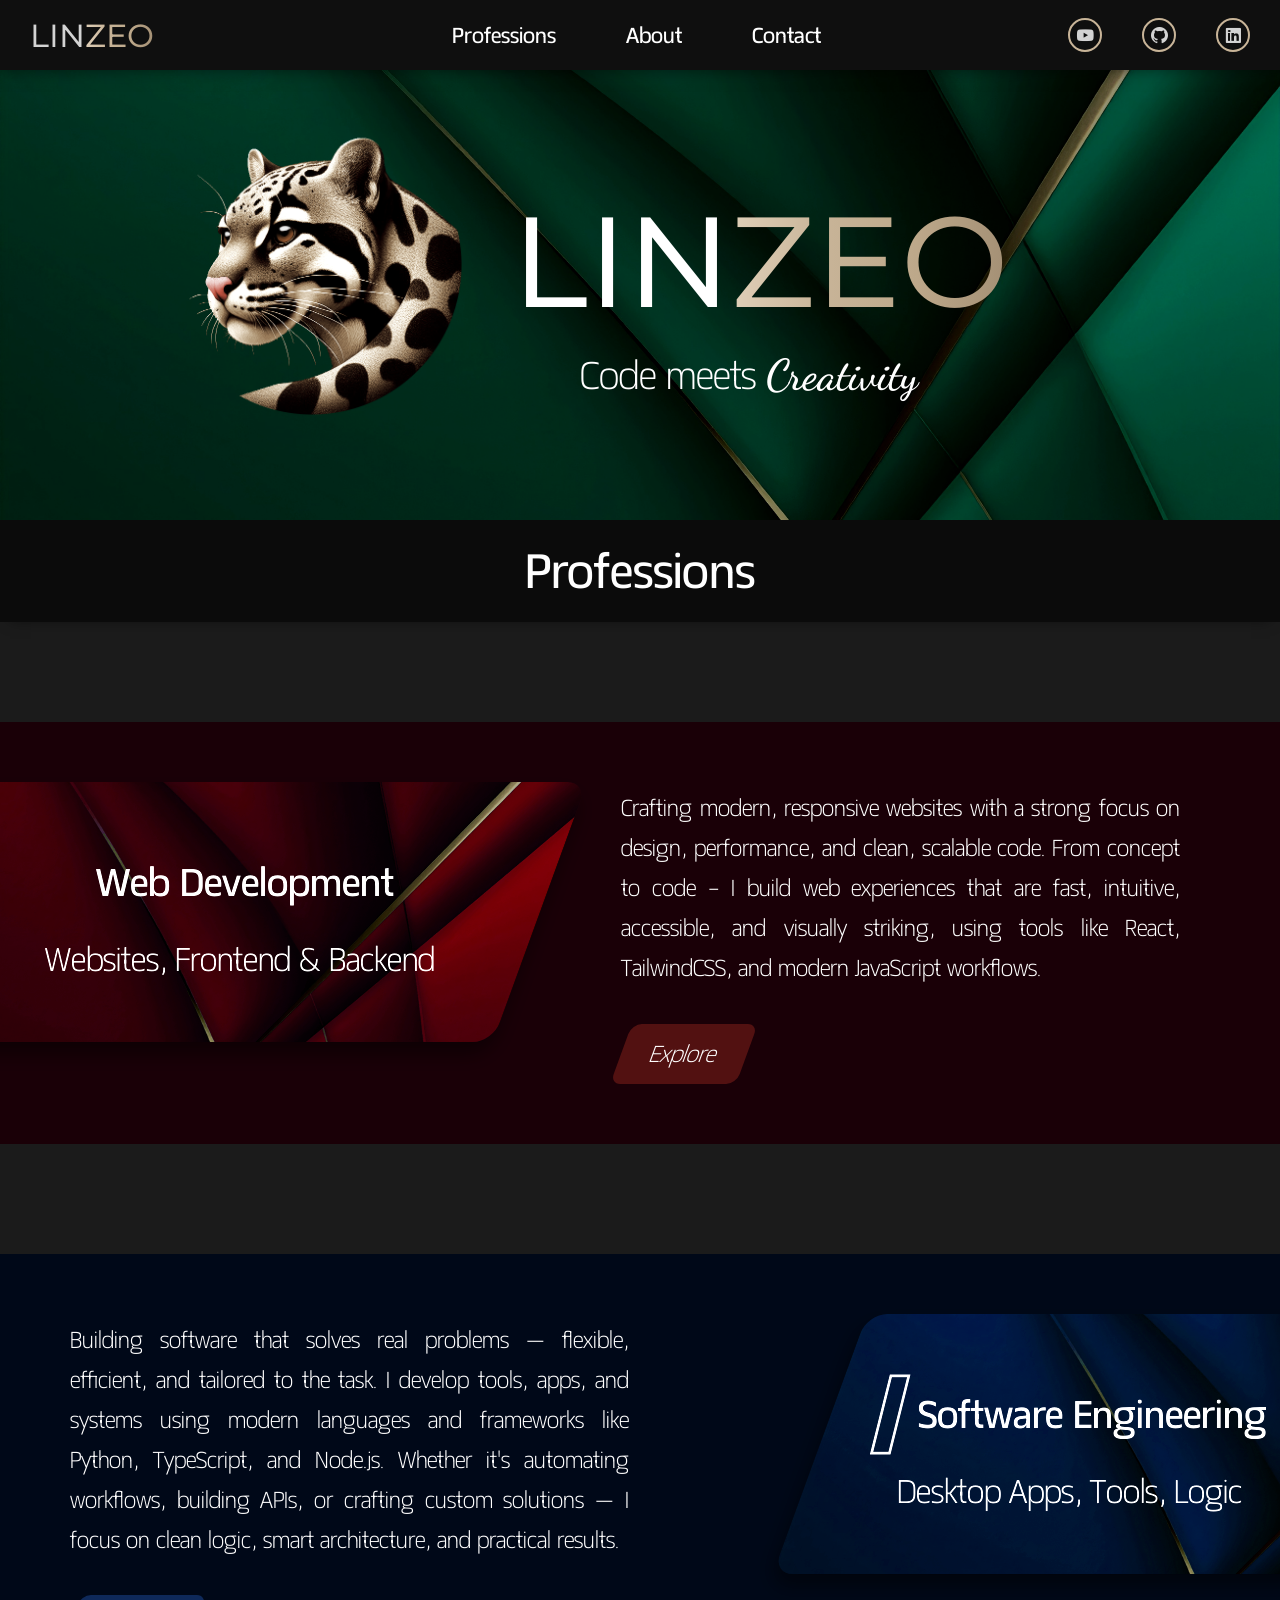
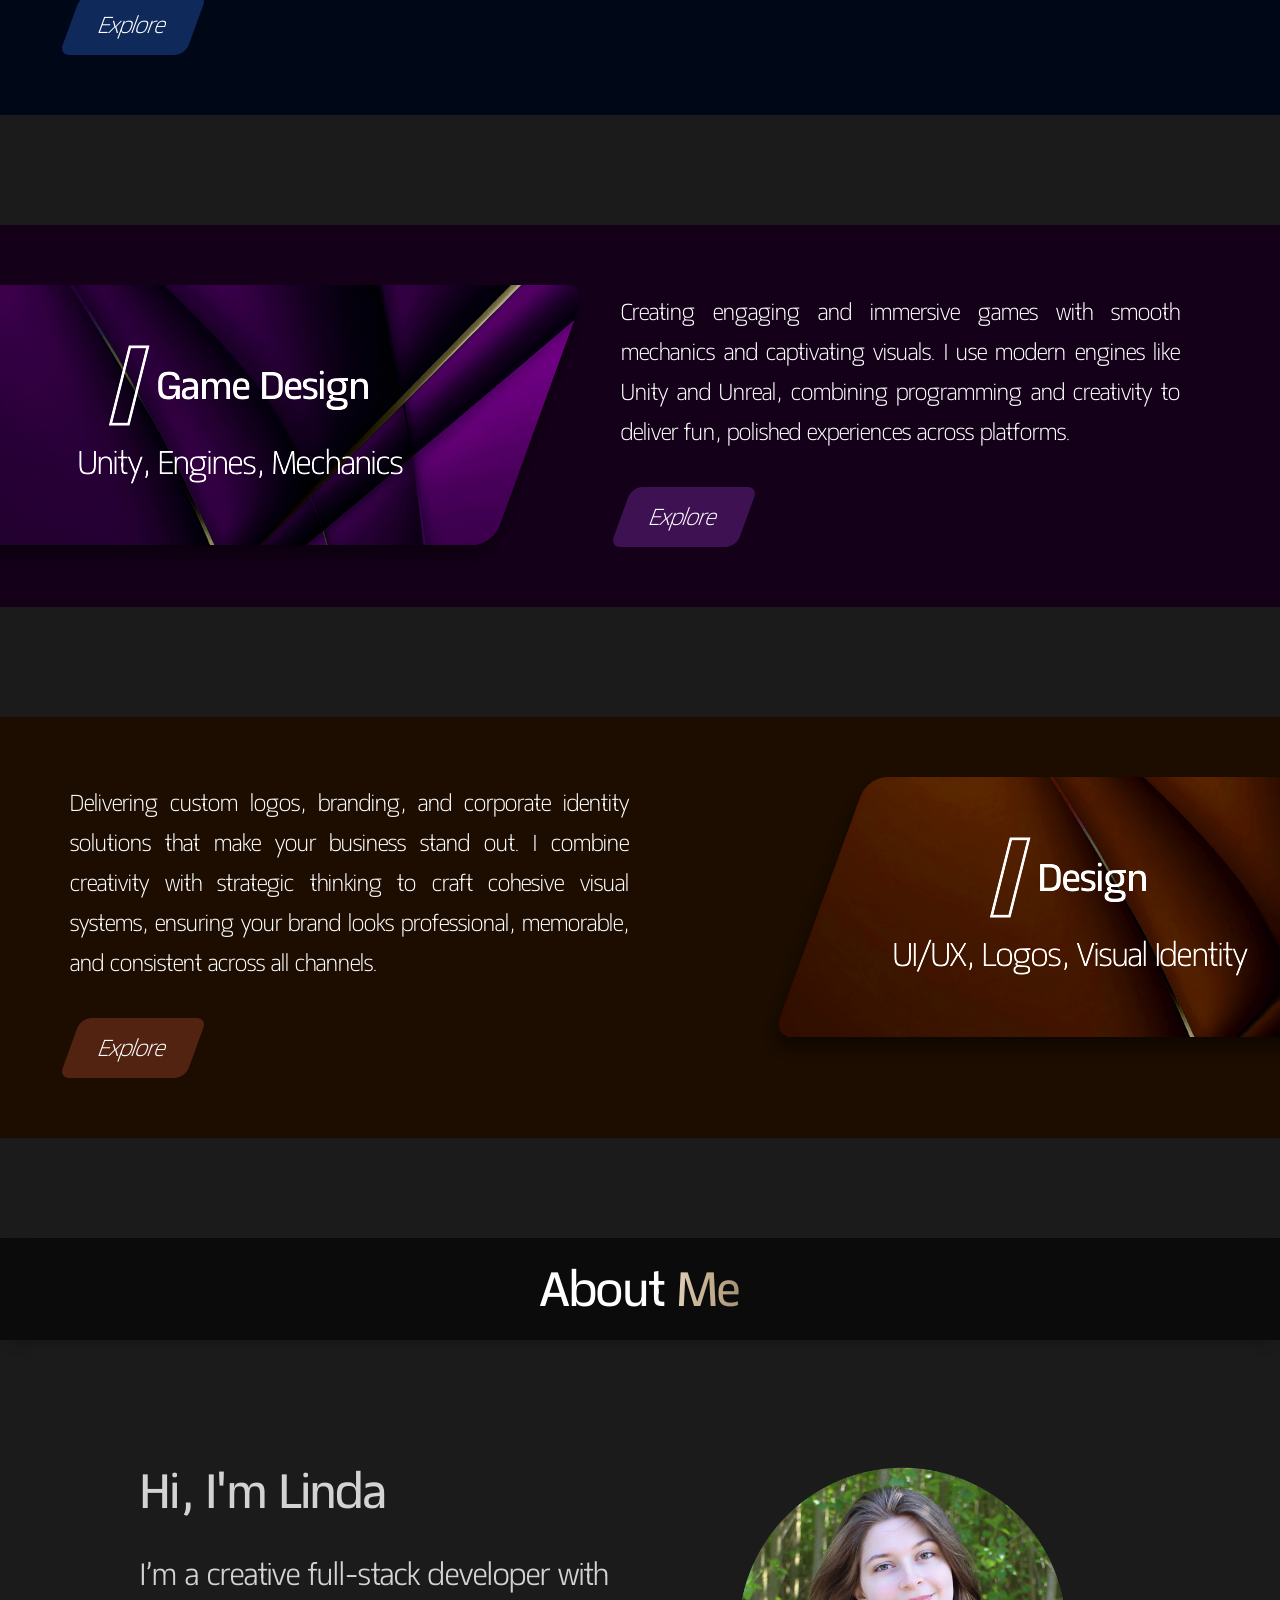
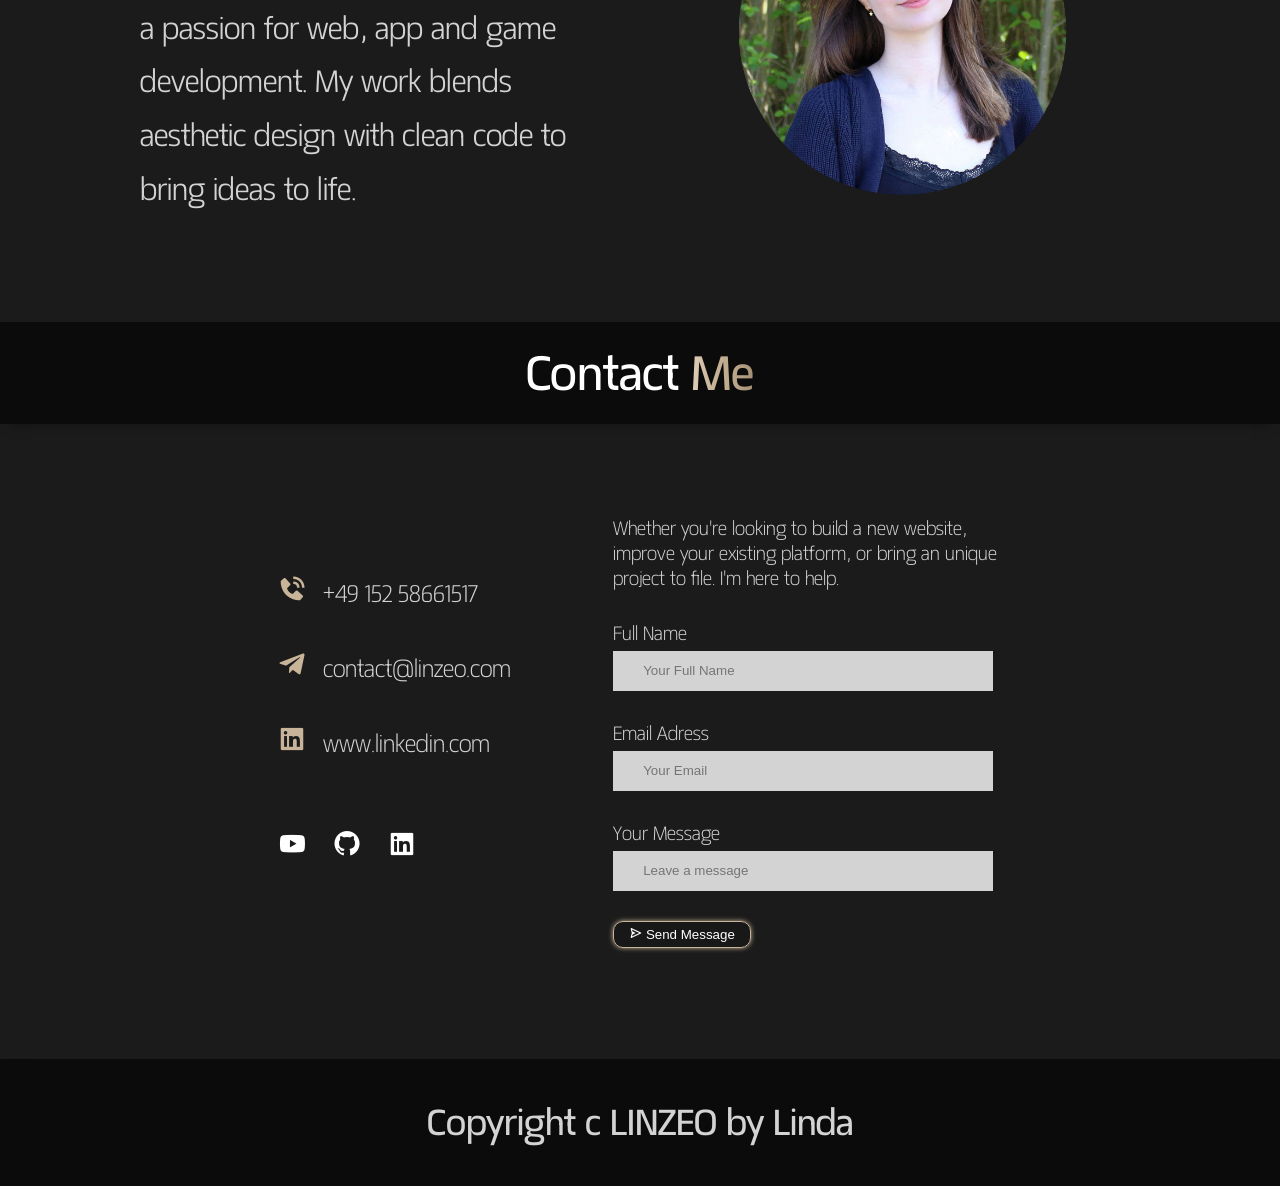
<file: index.html>
<!DOCTYPE html>
<html lang="en">
<head>
    <meta charset="UTF-8">
    <meta name="viewport" content="width=device-width, initial-scale=1.0">
    <title>LINZEO</title>
    <link href="style.css" rel="stylesheet">
    <link href='https://unpkg.com/boxicons@2.1.4/css/boxicons.min.css' rel='stylesheet'>
    <link href='https://cdn.boxicons.com/fonts/basic/boxicons.min.css' rel='stylesheet'>
    <link rel="icon" href="images/l1.png" type="images/x-icon">
</head>
<body>
    <div class="container">

        <!-- Header Section --> 
        <header>
            <div class="left">
                <h1>LIN<span class="gradient">ZEO</span></h1>
            </div>

            <ul>
               <li class="dropdown">
                    <a href="#">Professions</a>
                     <ul class="dropdown-menu">
                        <li><a href="#web">Web Dev</a></li>
                        <li><a href="#software">Software Dev</a></li>
                        <li><a href="#game">Game Dev</a></li>
                        <li><a href="#design">Design</a></li>
                    </ul>
                </li>
                <li><a href="#about">About</a></li>
                <li><a href="#contact">Contact</a></li>
            </ul>

            <!--<ul>
                <li><a href="#about">About</a></li>
                <li><a href="#skills">Professions</a></li>
                <li><a href="#contact">Contact</a></li>
            </ul> -->

            <div class="box-icons">
                <a href="https://www.youtube.com/@LINZEO_IT"><i class='bx bxl-youtube'></i></a>
                <a href="https://github.com/Lindamatics"><i class='bx bxl-github'></i></a>
                <a href="https://www.linkedin.com/in/linda-zweers/"><i class='bx bxl-linkedin-square'></i></a>
            </div>
        </header>


        <!-- HERO SECTION-->

        <section class="hero">
            <div class="hero-content">
                <img src="images/l3.png" alt="Leopard" class="leopard">
                    <div class="hero-text">
                        <h1>LIN<span class="gradient">ZEO</span></h1>
                        <h2>Code meets <span class="alt-font">Creativity</span></h2>
                       <!-- <h3>Web Dev • App Dev • Game Dev • Design</h3>  -->
                    </div>
            </div>
        </section>


        <!-- Professions Section Header Bar -->

        <section class="section-bar">
            <h2>Professions</h2>
        </section>

        <!-- Profession Section -->

        <!-- Professions Grid -->
        <section class="professions-section">
            <div class="professions-grid">

                <!-- ROW 1 -->
                <div id="web" class="profession-row row-web">
                    <div class="profession-card card-web">
                        <div class="card-content">
                            <h3><i class='bxr bx-card-view'></i> Web Development</h3>
                            <p>Websites, Frontend & Backend</p>
                        </div>
                    </div>
                    <div class="profession-description">
                        <p>Crafting modern, responsive websites with a strong focus on design, performance, and clean, scalable code.
                            From concept to code – I build web experiences that are fast, intuitive, accessible, and visually striking, 
                            using tools like React, TailwindCSS, and modern JavaScript workflows.
                        </p>
                        <a class="profession-button toggle-button">Explore</a>

                            <!-- Erweiterter Bereich -->
                        <div class="extra-content hidden">
                            <p>Ich arbeite mit Frameworks wie React, Vue oder Next.js, schreibe sauberen, wartbaren Code und achte auf Barrierefreiheit sowie Performance-Optimierung. Auch CI/CD und SEO sind Teil meines Workflows.</p>
                            <p>Optional: REST APIs, Authentifizierung, Datenbanken wie MongoDB & PostgreSQL, und mehr.</p>
                            <p>Ich arbeite mit Frameworks wie React, Vue oder Next.js, schreibe sauberen, wartbaren Code und achte auf Barrierefreiheit sowie Performance-Optimierung. Auch CI/CD und SEO sind Teil meines Workflows.</p>
                            <p>Optional: REST APIs, Authentifizierung, Datenbanken wie MongoDB & PostgreSQL, und mehr.</p>
                            
                            <p>Ich arbeite mit Frameworks wie React, Vue oder Next.js, schreibe sauberen, wartbaren Code und achte auf Barrierefreiheit sowie Performance-Optimierung. Auch CI/CD und SEO sind Teil meines Workflows.</p>
                            <p>Optional: REST APIs, Authentifizierung, Datenbanken wie MongoDB & PostgreSQL, und mehr.</p>
                            <!-- Collapse Button -->
                            <a class="profession-button collapse-button">Close</a>
                            
                        </div>
                    </div>
                </div>

                <!-- ROW 2 -->
                <div id="software" class="profession-row reverse row-software">
                    <div class="profession-card card-software">
                        <div class="card-content">
                            <h3><i class='bxr bx-code-alt'></i> Software Engineering</h3>
                            <p>Desktop Apps, Tools, Logic</p>
                        </div>
                    </div>
                    <div class="profession-description">
                        <p>Building software that solves real problems — flexible, efficient, and tailored to the task.
                            I develop tools, apps, and systems using modern languages and frameworks like Python, TypeScript, and Node.js.
                             Whether it's automating workflows, building APIs, or crafting custom solutions — 
                             I focus on clean logic, smart architecture, and practical results.
                        </p>
                        <a class="profession-button1 toggle-button">Explore</a>

                            <!-- Erweiterter Bereich -->
                        <div class="extra-content hidden">
                            <p>Ich arbeite mit Frameworks wie React, Vue oder Next.js, schreibe sauberen, wartbaren Code und achte auf Barrierefreiheit sowie Performance-Optimierung. Auch CI/CD und SEO sind Teil meines Workflows.</p>
                            <p>Optional: REST APIs, Authentifizierung, Datenbanken wie MongoDB & PostgreSQL, und mehr.</p>
                            <p>Ich arbeite mit Frameworks wie React, Vue oder Next.js, schreibe sauberen, wartbaren Code und achte auf Barrierefreiheit sowie Performance-Optimierung. Auch CI/CD und SEO sind Teil meines Workflows.</p>
                            <p>Optional: REST APIs, Authentifizierung, Datenbanken wie MongoDB & PostgreSQL, und mehr.</p>
                            
                            <p>Ich arbeite mit Frameworks wie React, Vue oder Next.js, schreibe sauberen, wartbaren Code und achte auf Barrierefreiheit sowie Performance-Optimierung. Auch CI/CD und SEO sind Teil meines Workflows.</p>
                            <p>Optional: REST APIs, Authentifizierung, Datenbanken wie MongoDB & PostgreSQL, und mehr.</p>
                            <!-- Collapse Button -->
                            <a class="profession-button1 collapse-button">Close</a>
                            
                        </div>
                    </div>
                </div>
                <!-- ROW 3 -->
                <div id="game" class="profession-row row-game">
                    <div class="profession-card card-game">
                        <div class="card-content">
                            <h3><i class='bxr bx-joystick'></i> Game Design</h3>
                            <p>Unity, Engines, Mechanics</p>
                        </div>
                    </div>
                    <div class="profession-description">
                        <p>Creating engaging and immersive games with smooth mechanics and captivating visuals. 
                            I use modern engines like Unity and Unreal, combining programming and creativity to deliver fun, 
                            polished experiences across platforms.
                        </p>
                        <a class="profession-button2 toggle-button">Explore</a>

                            <!-- Erweiterter Bereich -->
                        <div class="extra-content hidden">
                            <p>Ich arbeite mit Frameworks wie React, Vue oder Next.js, schreibe sauberen, wartbaren Code und achte auf Barrierefreiheit sowie Performance-Optimierung. Auch CI/CD und SEO sind Teil meines Workflows.</p>
                            <p>Optional: REST APIs, Authentifizierung, Datenbanken wie MongoDB & PostgreSQL, und mehr.</p>
                            <p>Ich arbeite mit Frameworks wie React, Vue oder Next.js, schreibe sauberen, wartbaren Code und achte auf Barrierefreiheit sowie Performance-Optimierung. Auch CI/CD und SEO sind Teil meines Workflows.</p>
                            <p>Optional: REST APIs, Authentifizierung, Datenbanken wie MongoDB & PostgreSQL, und mehr.</p>
                            
                            <p>Ich arbeite mit Frameworks wie React, Vue oder Next.js, schreibe sauberen, wartbaren Code und achte auf Barrierefreiheit sowie Performance-Optimierung. Auch CI/CD und SEO sind Teil meines Workflows.</p>
                            <p>Optional: REST APIs, Authentifizierung, Datenbanken wie MongoDB & PostgreSQL, und mehr.</p>
                            <!-- Collapse Button -->
                            <a class="profession-button2 collapse-button">Close</a>
                            
                        </div>
                    </div>
                </div>
                <!-- ROW 4 -->
                <div id="design" class="profession-row reverse row-design">
                    <div class="profession-card card-design">
                        <div class="card-content">
                            <h3><i class='bxr bx-palette'></i> Design</h3>
                            <p>UI/UX, Logos, Visual Identity</p>
                        </div>
                    </div>
                    <div class="profession-description">
                        <p>Delivering custom logos, branding, and corporate identity solutions that make your business stand out. 
                            I combine creativity with strategic thinking to craft cohesive visual systems, ensuring your brand looks professional, 
                            memorable, and consistent across all channels.
                        </p>
                        <a class="profession-button3 toggle-button">Explore</a>

                            <!-- Erweiterter Bereich -->
                        <div class="extra-content hidden">
                            <p>Ich arbeite mit Frameworks wie React, Vue oder Next.js, schreibe sauberen, wartbaren Code und achte auf Barrierefreiheit sowie Performance-Optimierung. Auch CI/CD und SEO sind Teil meines Workflows.</p>
                            <p>Optional: REST APIs, Authentifizierung, Datenbanken wie MongoDB & PostgreSQL, und mehr.</p>
                            <p>Ich arbeite mit Frameworks wie React, Vue oder Next.js, schreibe sauberen, wartbaren Code und achte auf Barrierefreiheit sowie Performance-Optimierung. Auch CI/CD und SEO sind Teil meines Workflows.</p>
                            <p>Optional: REST APIs, Authentifizierung, Datenbanken wie MongoDB & PostgreSQL, und mehr.</p>
                            
                            <p>Ich arbeite mit Frameworks wie React, Vue oder Next.js, schreibe sauberen, wartbaren Code und achte auf Barrierefreiheit sowie Performance-Optimierung. Auch CI/CD und SEO sind Teil meines Workflows.</p>
                            <p>Optional: REST APIs, Authentifizierung, Datenbanken wie MongoDB & PostgreSQL, und mehr.</p>
                            <!-- Collapse Button -->
                            <a class="profession-button3 collapse-button">Close</a>
                            
                        </div>
                    </div>
                </div>

            </div>
        </section>

        <!-- About Section Header Bar -->

        <section class="section-bar">
            <h2>About <span class="gradient">Me</span></h2>
        </section>

        <!-- About Section Content -->

        <section id="about" class="about-content">
            <div class="about-text">
                <h3>Hi, I'm Linda</h3>
                <p>
                    I’m a creative full-stack developer with a passion for web, app and game development.
                    My work blends aesthetic design with clean code to bring ideas to life.
                </p>
            </div>
            <div class="about-image">
                <img src="images/Portfoliopic.png" alt="Linda Zweers">
            </div>
        </section>


                
        <!-- Contact Section -->

        <!-- Contacts Section Header Bar -->

        <section class="section-bar">
            <h2>Contact <span class="gradient">Me</span></h2>
        </section>

        <section id="contact" class="contact-section">

            <div class="social-box autoBlur">
                <a href="#"><i class='bx bxs-phone-call'></i> +49 152 58661517</a>
                <a href="#"><i class='bx bxl-telegram'></i> contact@linzeo.com</a>
                <a href="https://www.linkedin.com/in/linda-zweers/"><i class='bx bxl-linkedin-square'></i> www.linkedin.com</a>

                <div class="social-icons">
                    <a href="https://www.youtube.com/@LINZEO_IT"><i class='bx bxl-youtube'></i></a>
                    <a href="https://github.com/Lindamatics"><i class='bx bxl-github'></i></a>
                    <a href="https://www.linkedin.com/in/linda-zweers/"><i class='bx bxl-linkedin-square'></i></a>
                </div>
            </div>

            <div class="contact-box autoBlur">
                <p>Whether you're looking to build a new website, improve your existing platform, or bring an unique project to file. I'm here to help.</p>

                <p>Full Name</p>
                <input type="text" placeholder="Your Full Name">

                <p>Email Adress</p>
                <input type="text" placeholder="Your Email">

                <p>Your Message</p>
                <input class="input-message" type="text" placeholder="Leave a message">

                <button><i class='bx bx-send'></i> Send Message</button>
            </div>
        </section>

        <!-- FOOTER-->

        <footer>
            <h1>Copyright c LINZEO by Linda</h1>
        </footer>

    </div>

<script>
document.addEventListener('DOMContentLoaded', function () {
    const expandButtons = document.querySelectorAll('.toggle-button');
    expandButtons.forEach(button => {
        button.addEventListener('click', function () {
            const description = this.closest('.profession-description');
            const extra = this.nextElementSibling;

            // Verstecke Button und Text
            this.classList.add('hide-elements');
            description.querySelector('p').classList.add('hide-elements');

            // Zeige Extra-Content
            extra.classList.add('expanded');
        });
    });

    const collapseButtons = document.querySelectorAll('.collapse-button');
    collapseButtons.forEach(button => {
        button.addEventListener('click', function () {
            const extra = this.closest('.extra-content');
            const description = extra.closest('.profession-description');

            // Zeige Button und Text wieder
            const expandBtn = extra.previousElementSibling;
            expandBtn.classList.remove('hide-elements');
            description.querySelector('p').classList.remove('hide-elements');

            // Verstecke Extra-Content
            extra.classList.remove('expanded');
        });
    });
});
</script>
</body>
</html>
</file>
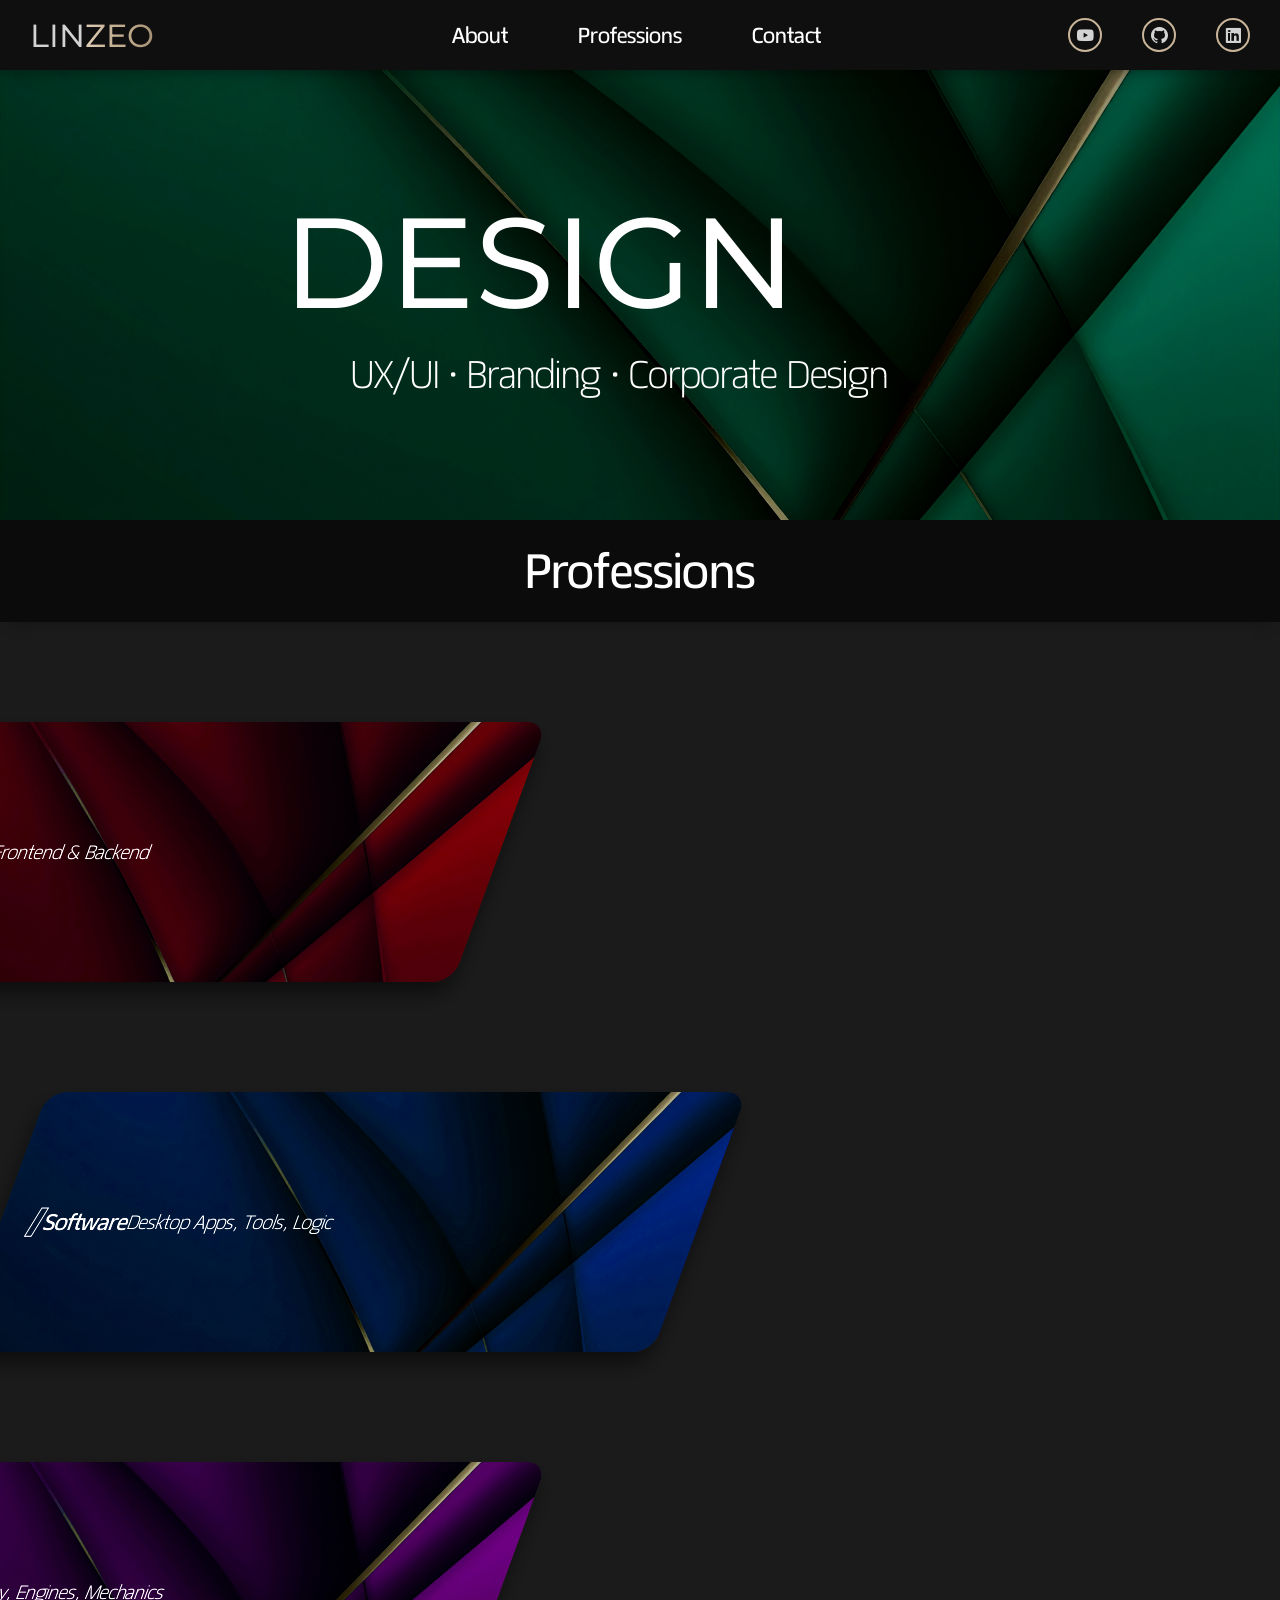
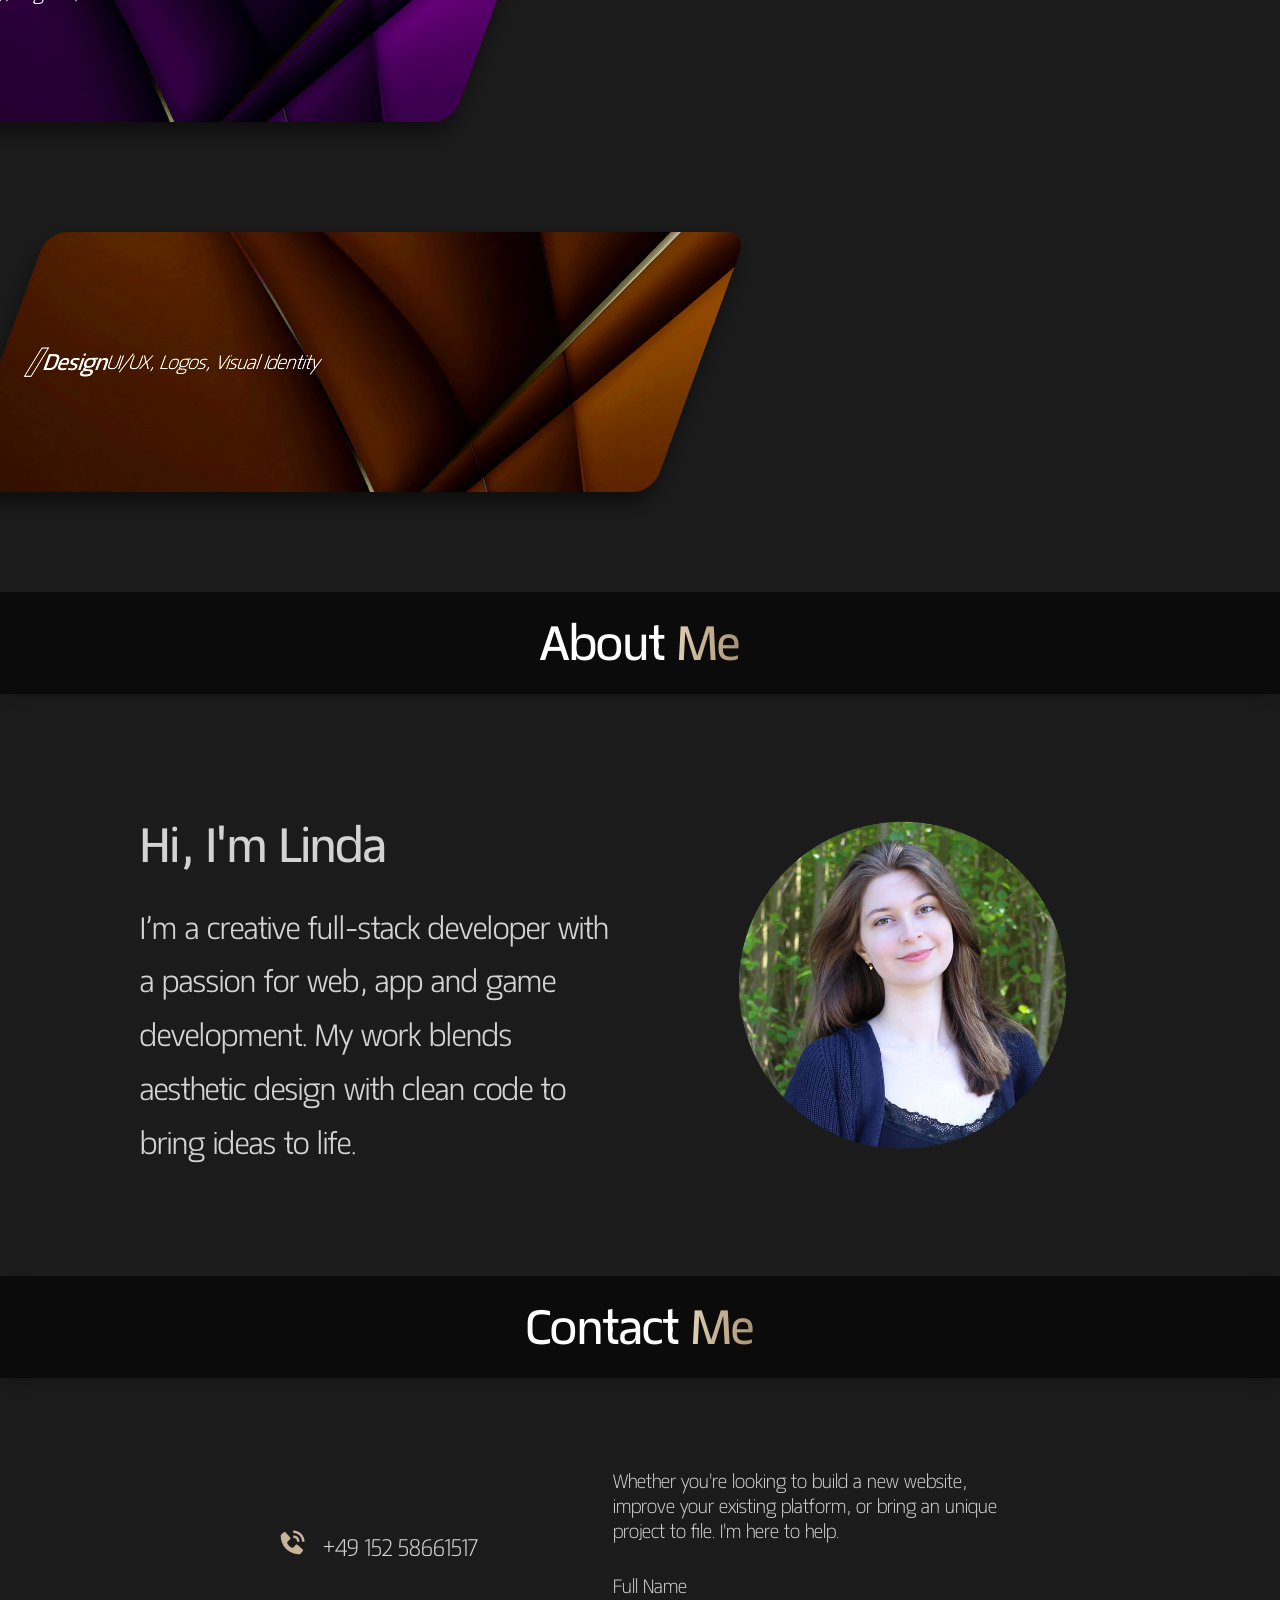
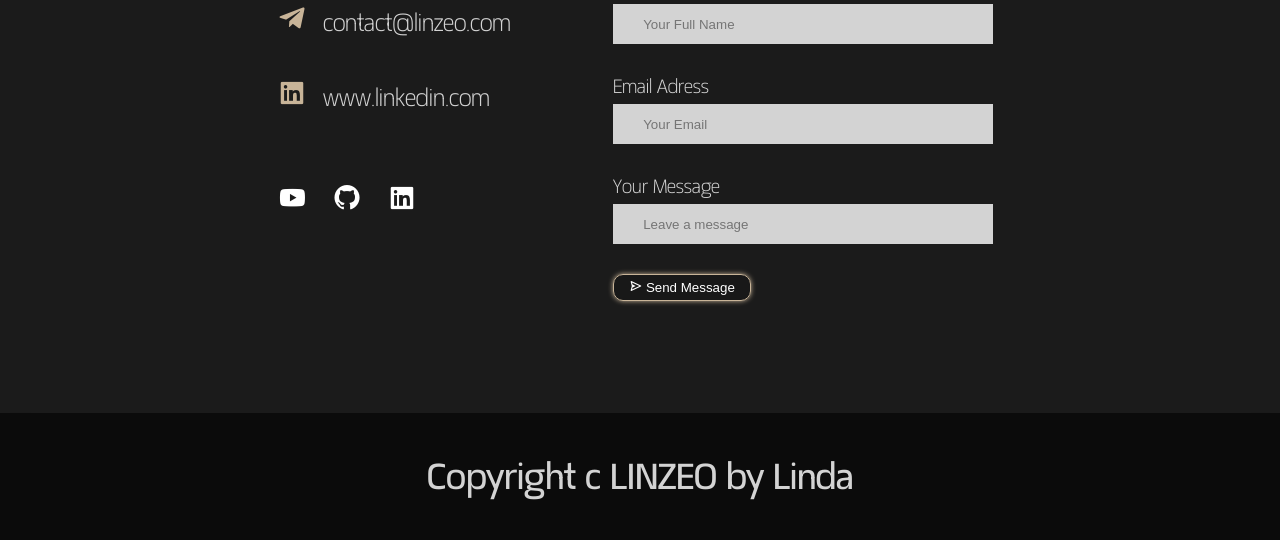
<file: design.html>
<!DOCTYPE html>
<html lang="en">
<head>
    <meta charset="UTF-8">
    <meta name="viewport" content="width=device-width, initial-scale=1.0">
    <title>LINZEO</title>
    <link href="style.css" rel="stylesheet">
    <link href='https://unpkg.com/boxicons@2.1.4/css/boxicons.min.css' rel='stylesheet'>
    <link href='https://cdn.boxicons.com/fonts/basic/boxicons.min.css' rel='stylesheet'>
    <link rel="icon" href="images/l1.png" type="images/x-icon">
</head>
<body>
    <div class="container">

        <!-- Header Section --> 
        <header>
            <div class="left">
                <h1>LIN<span class="gradient">ZEO</span></h1>
            </div>

            <ul>
               <li><a href="#about">About</a></li>
               <li class="dropdown">
                    <a href="#">Professions</a>
                     <ul class="dropdown-menu">
                        <li><a href="webdev.html">Web Dev</a></li>
                        <li><a href="softwaredev.html">Software Dev</a></li>
                        <li><a href="gamedev.html">Game Dev</a></li>
                        <li><a href="design.html">Design</a></li>
                    </ul>
                </li>
                <li><a href="#contact">Contact</a></li>
            </ul>

            <!--<ul>
                <li><a href="#about">About</a></li>
                <li><a href="#skills">Professions</a></li>
                <li><a href="#contact">Contact</a></li>
            </ul> -->

            <div class="box-icons">
                <a href="https://www.youtube.com/@LINZEO_IT"><i class='bx bxl-youtube'></i></a>
                <a href="https://github.com/Lindamatics"><i class='bx bxl-github'></i></a>
                <a href="https://www.linkedin.com/in/linda-zweers/"><i class='bx bxl-linkedin-square'></i></a>
            </div>
        </header>


        <!-- HERO SECTION-->

        <section class="hero">
            <div class="hero-content">
                    <div class="hero-text">
                        <h1>DESIGN</h1>
                        <h2>UX/UI • Branding • Corporate Design</h2>
                    </div>
            </div>
        </section>


        <!-- Professions Section Header Bar -->

        <section class="section-bar">
            <h2>Professions</h2>
        </section>

        <!-- Profession Section -->

        <!-- Professions Grid -->
        <section class="professions-section">
            <div class="professions-grid">
                <div class="profession-card card-web">
                    <h3><i class='bxr  bx-card-view'  ></i> Web Dev</h3>
                    <p>Websites, Frontend & Backend</p>
                </div>
                <div class="profession-card card-software">
                    <h3><i class='bxr  bx-code-alt'  ></i> Software</h3>
                    <p>Desktop Apps, Tools, Logic</p>
                </div>
                <div class="profession-card card-game">
                    <h3><i class='bxr  bx-joystick'  ></i> Game Design</h3>
                    <p>Unity, Engines, Mechanics</p>
                </div>
                <div class="profession-card card-design">
                    <h3><i class='bxr  bx-palette'  ></i>  Design</h3>
                    <p>UI/UX, Logos, Visual Identity</p>
                </div>
            </div>
        </section>

        <!-- About Section Header Bar -->

        <section class="section-bar">
            <h2>About <span class="gradient">Me</span></h2>
        </section>

        <!-- About Section Content -->

        <section id="about" class="about-content">
            <div class="about-text">
                <h3>Hi, I'm Linda</h3>
                <p>
                    I’m a creative full-stack developer with a passion for web, app and game development.
                    My work blends aesthetic design with clean code to bring ideas to life.
                </p>
            </div>
            <div class="about-image">
                <img src="images/Portfoliopic.png" alt="Linda Zweers">
            </div>
        </section>


                
        <!-- Contact Section -->

        <!-- Contacts Section Header Bar -->

        <section class="section-bar">
            <h2>Contact <span class="gradient">Me</span></h2>
        </section>

        <section id="contact" class="contact-section">

            <div class="social-box autoBlur">
                <a href="#"><i class='bx bxs-phone-call'></i> +49 152 58661517</a>
                <a href="#"><i class='bx bxl-telegram'></i> contact@linzeo.com</a>
                <a href="https://www.linkedin.com/in/linda-zweers/"><i class='bx bxl-linkedin-square'></i> www.linkedin.com</a>

                <div class="social-icons">
                    <a href="https://www.youtube.com/@LINZEO_IT"><i class='bx bxl-youtube'></i></a>
                    <a href="https://github.com/Lindamatics"><i class='bx bxl-github'></i></a>
                    <a href="https://www.linkedin.com/in/linda-zweers/"><i class='bx bxl-linkedin-square'></i></a>
                </div>
            </div>

            <div class="contact-box autoBlur">
                <p>Whether you're looking to build a new website, improve your existing platform, or bring an unique project to file. I'm here to help.</p>

                <p>Full Name</p>
                <input type="text" placeholder="Your Full Name">

                <p>Email Adress</p>
                <input type="text" placeholder="Your Email">

                <p>Your Message</p>
                <input class="input-message" type="text" placeholder="Leave a message">

                <button><i class='bx bx-send'></i> Send Message</button>
            </div>
        </section>

        <!-- FOOTER-->

        <footer>
            <h1>Copyright c LINZEO by Linda</h1>
        </footer>

    </div>
</body>
</html>
</file>
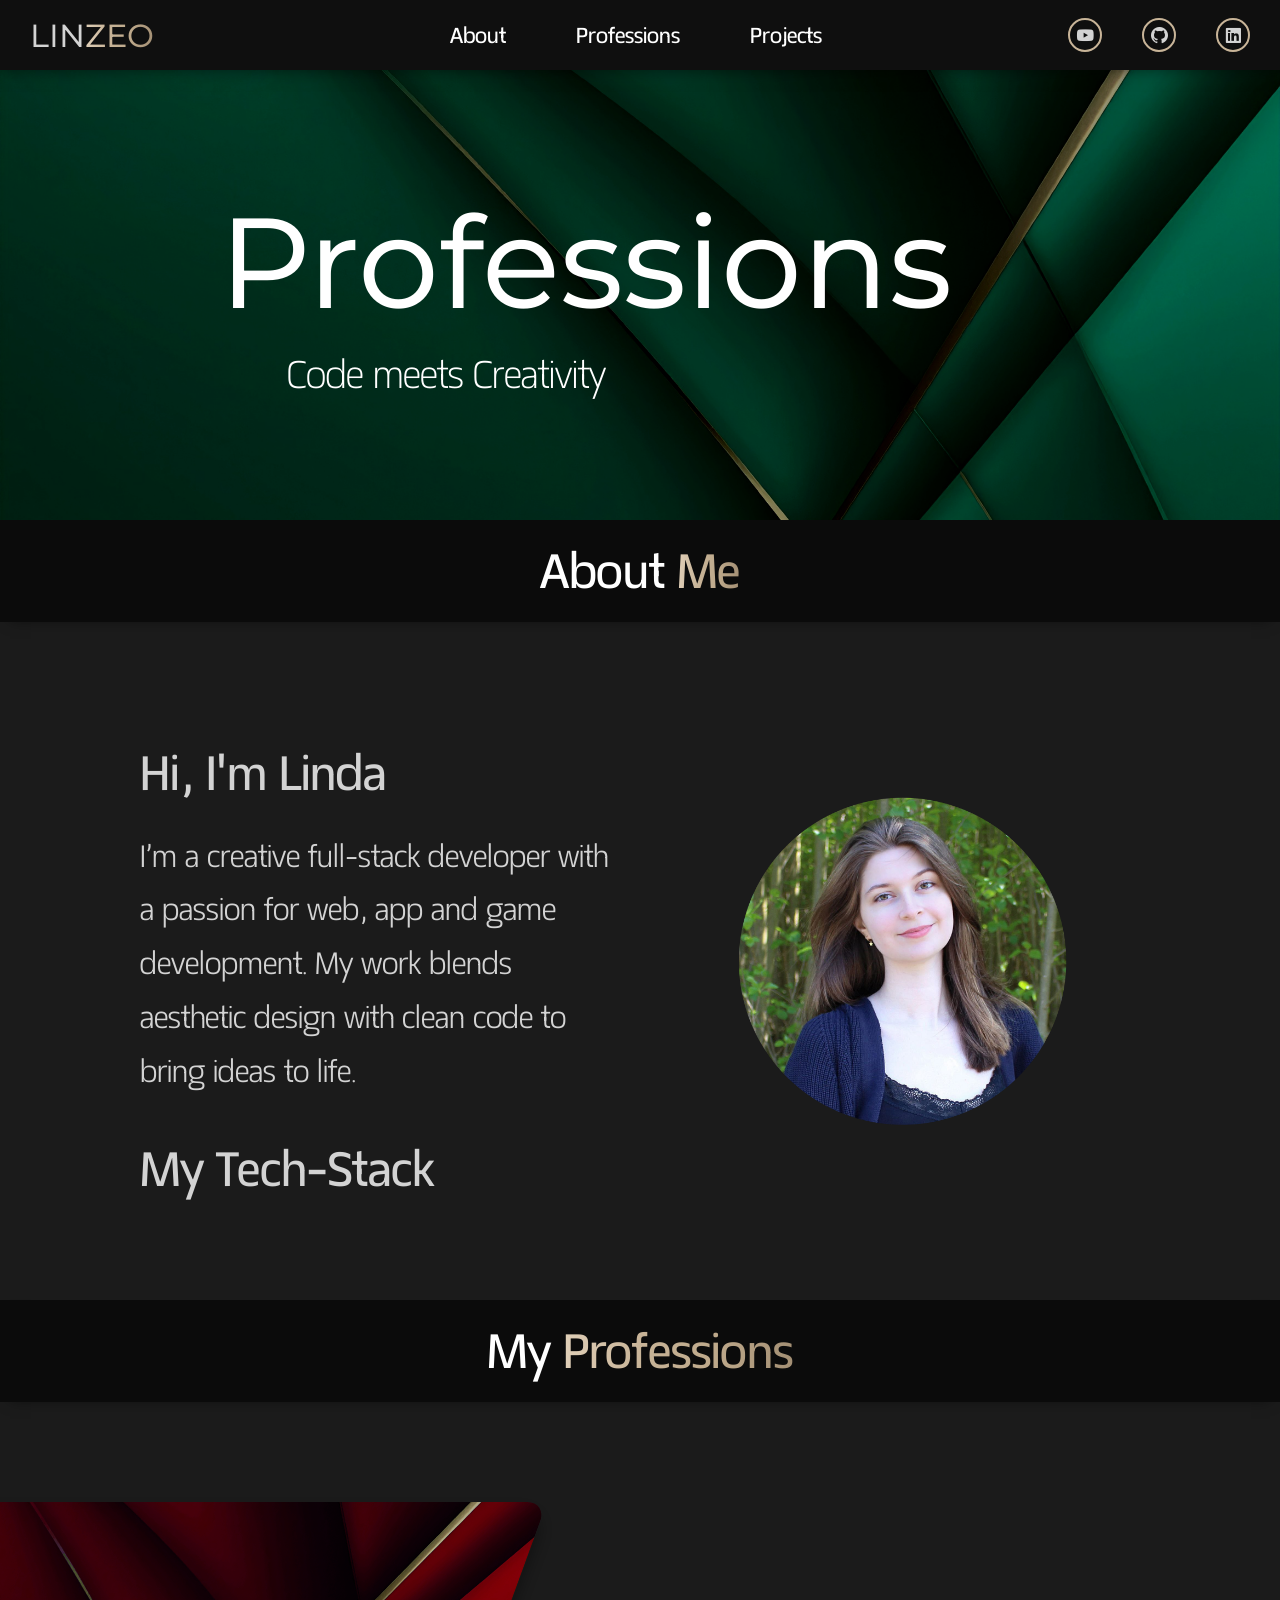
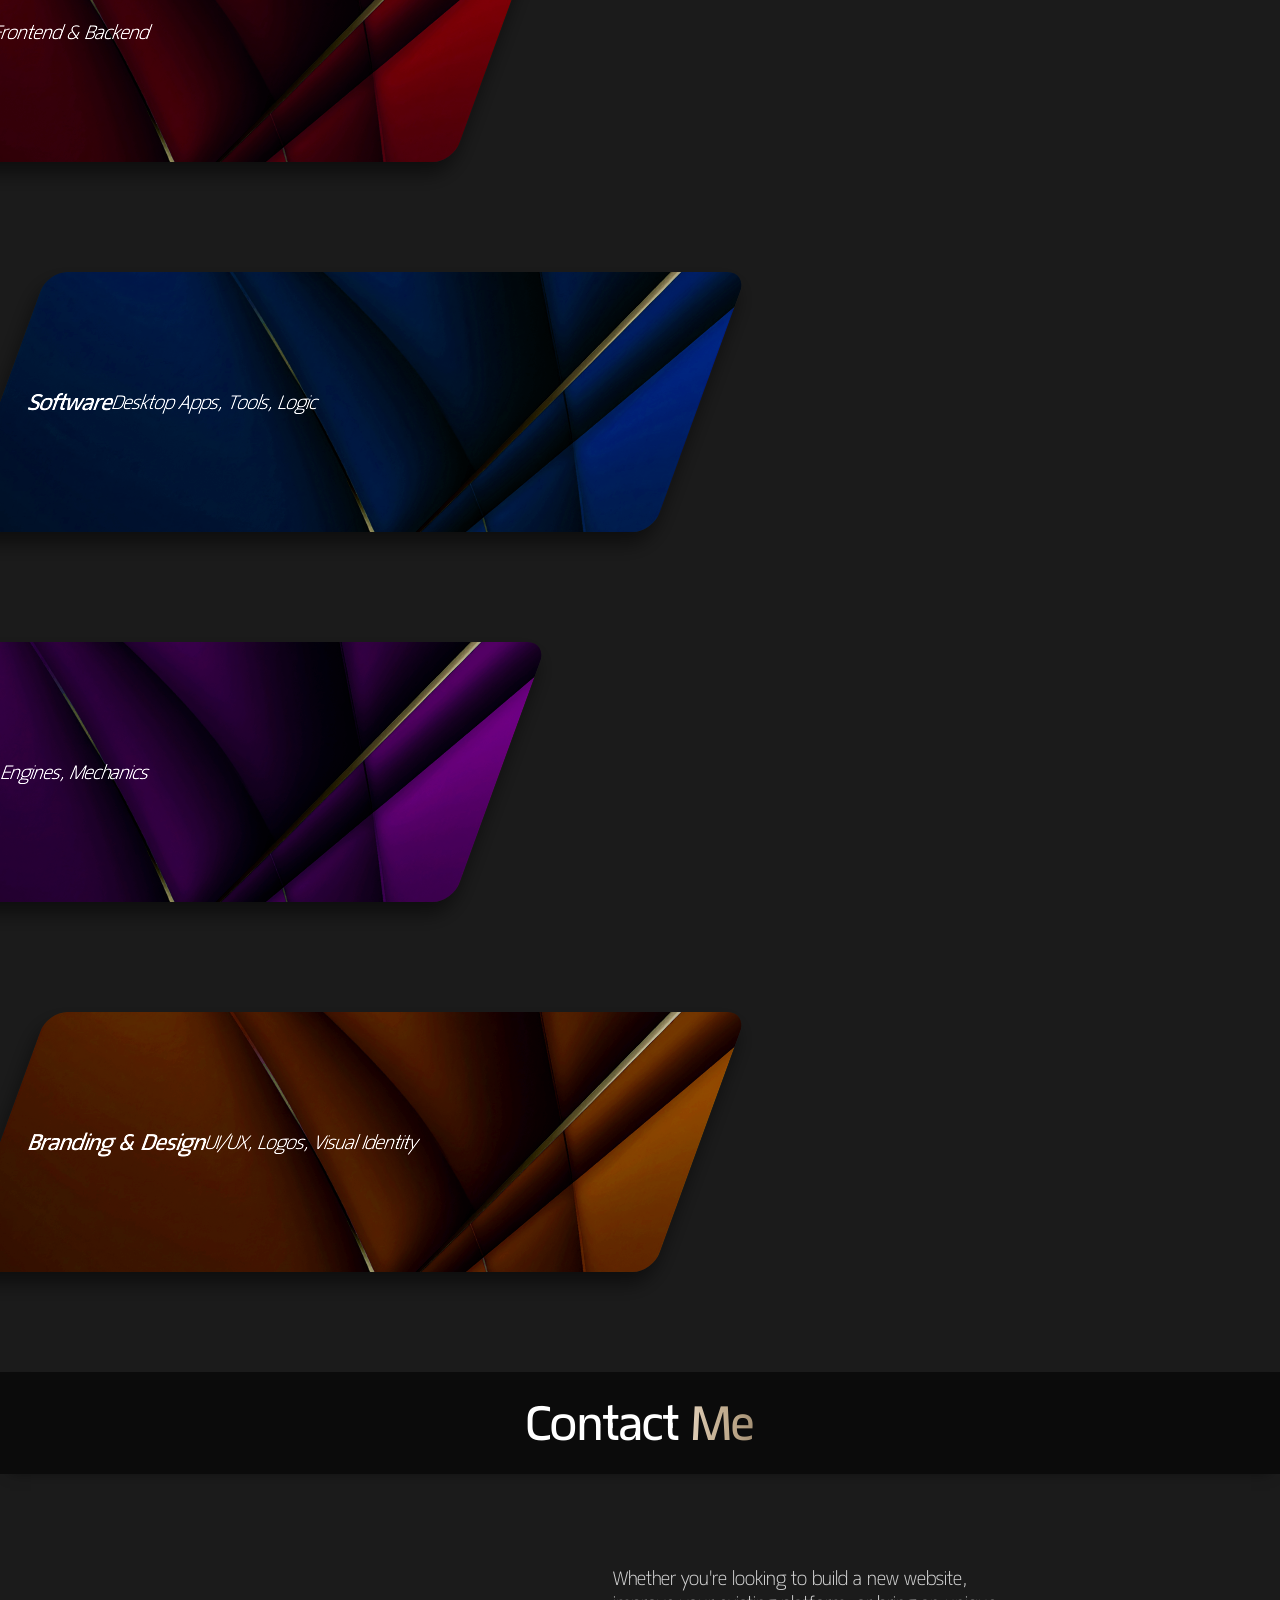
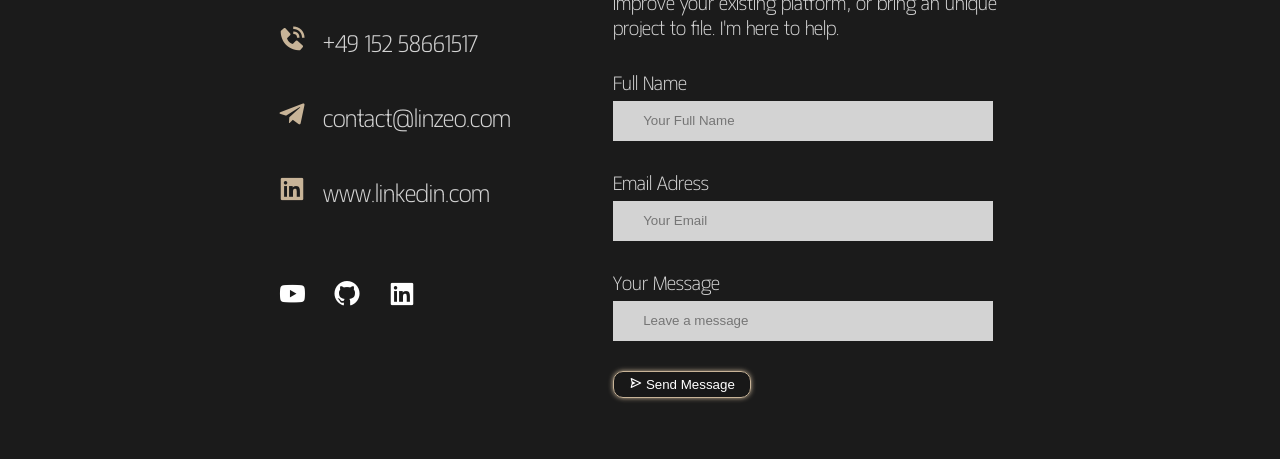
<file: web.html>
<!DOCTYPE html>
<html lang="en">
<head>
    <meta charset="UTF-8">
    <meta name="viewport" content="width=device-width, initial-scale=1.0">
    <title>LINZEO</title>
    <link href="style.css" rel="stylesheet">
    <link href='https://unpkg.com/boxicons@2.1.4/css/boxicons.min.css' rel='stylesheet'>
    <link rel="icon" href="images/l1.png" type="images/x-icon">
</head>
<body>
    <div class="container">

        <!-- Header Section --> 
        <header>
            <div class="left">
                <h1>LIN<span class="gradient">ZEO</span></h1>
            </div>

            <ul>
                <li><a href="#about">About</a></li>
                <li><a href="https://linzeo.com/professions">Professions</a></li>
                <li><a href="#projects">Projects</a></li>
            </ul>

            <div class="box-icons">
                <a href="https://www.youtube.com/@LINZEO_IT"><i class='bx bxl-youtube'></i></a>
                <a href="https://github.com/Lindamatics"><i class='bx bxl-github'></i></a>
                <a href="https://www.linkedin.com/in/linda-zweers/"><i class='bx bxl-linkedin-square'></i></a>
            </div>
        </header>


        <!-- HERO SECTION-->

        <section class="hero">
            <div class="hero-content">
                    <div class="hero-text">
                        <h1>Professions</h1>
                        <h2>Code meets Creativity</h2>
                    </div>
            </div>
        </section>


        <!-- About Section Header Bar -->

        <section class="section-bar">
            <h2>About <span class="gradient">Me</span></h2>
        </section>

        <!-- About Section Content -->

        <section id="about" class="about-content">
            <div class="about-text">
                <h3>Hi, I'm Linda</h3>
                <p>
                    I’m a creative full-stack developer with a passion for web, app and game development.
                    My work blends aesthetic design with clean code to bring ideas to life.
                </p>
                <h3>My Tech-Stack</h3>
            </div>
            <div class="about-image">
                <img src="images/Portfoliopic.png" alt="Linda Zweers">
            </div>
        </section>


        <!-- Professions Section Header Bar -->

        <section class="section-bar">
            <h2>My <span class="gradient">Professions</span></h2>
        </section>

        <!-- Profession Section -->

        <!-- Professions Grid -->
        <section class="professions-section">
            <div class="professions-grid">
                <div class="profession-card card-web">
                    <h3>Web Dev</h3>
                    <p>Websites, Frontend & Backend</p>
                </div>
                <div class="profession-card card-software">
                    <h3>Software</h3>
                    <p>Desktop Apps, Tools, Logic</p>
                </div>
                <div class="profession-card card-game">
                    <h3>Game Design</h3>
                    <p>Unity, Engines, Mechanics</p>
                </div>
                <div class="profession-card card-design">
                    <h3>Branding & Design</h3>
                    <p>UI/UX, Logos, Visual Identity</p>
                </div>
            </div>
        </section>
                
        <!-- Contact Section -->

        <!-- Contacts Section Header Bar -->

        <section class="section-bar">
            <h2>Contact <span class="gradient">Me</span></h2>
        </section>

        <section class="contact-section">

            <div class="social-box autoBlur">
                <a href="#"><i class='bx bxs-phone-call'></i> +49 152 58661517</a>
                <a href="#"><i class='bx bxl-telegram'></i> contact@linzeo.com</a>
                <a href="https://www.linkedin.com/in/linda-zweers/"><i class='bx bxl-linkedin-square'></i> www.linkedin.com</a>

                <div class="social-icons">
                    <a href="https://www.youtube.com/@LINZEO_IT"><i class='bx bxl-youtube'></i></a>
                    <a href="https://github.com/Lindamatics"><i class='bx bxl-github'></i></a>
                    <a href="https://www.linkedin.com/in/linda-zweers/"><i class='bx bxl-linkedin-square'></i></a>
                </div>
            </div>

            <div class="contact-box autoBlur">
                <p>Whether you're looking to build a new website, improve your existing platform, or bring an unique project to file. I'm here to help.</p>

                <p>Full Name</p>
                <input type="text" placeholder="Your Full Name">

                <p>Email Adress</p>
                <input type="text" placeholder="Your Email">

                <p>Your Message</p>
                <input class="input-message" type="text" placeholder="Leave a message">

                <button><i class='bx bx-send'></i> Send Message</button>
            </div>
        </section>

    </div>
</body>
</html>
</file>
<file: style.css>
@import url('https://fonts.googleapis.com/css2?family=Montserrat:ital,wght@0,100..900;1,100..900&display=swap');
@import url('https://fonts.googleapis.com/css2?family=Oxanium:wght@200..800&display=swap');
@import url('https://fonts.googleapis.com/css2?family=Matangi:wght@300..900&family=Oxanium:wght@200..800&display=swap');
@import url('https://fonts.googleapis.com/css2?family=Dancing+Script:wght@400..700&display=swap');


/* 
Farben definieren 
um auf Farbe zu verweisen bzw
wenn Farben geändert werden, werden
alle geändert
zB
:root{
    --corp-green-light: #18a055;
    --corp-green-normal: #2f943f;
    --corp-green-dark: #2c633d;
    --corp-black-transparency: rgba(0, 0, 0, 0.5);
    --corp-white-transparency: rgba(255, 255, 255, 0.4);

funktioniert dann so
background-color: var(--corp-black-transparency);
*/

.alt-font {
  font-family: 'Dancing Script', monospace; /* oder jede andere gewünschte Schriftart */
  font-weight: 600;
  font-size: 2.7rem;
}

html, body {
  overflow-x: hidden;
}

body {
    margin: 0;
    padding: 0;
    font-family: 'Matangi', sans-serif;
    color: lightgray;
    background-color: rgb(44, 44, 44);
}

html {
    scroll-behavior: smooth;
}

#about, #skills, #projects {
    scroll-margin-top: 100px;
}

.container {
    position: relative;
    width: 100%;
    display: flex;
    flex-direction: column;
    align-items: center;
    padding-left: -300px;
    background-color: rgba(0, 0, 0, 0.39);
}

/* -------------------------------------- */
/* === HEADER SECTION === */
/* -------------------------------------- */

header {
    display: flex;
    position: absolute;
    top: 0;
    right: 0;
    left: 0;
    align-items: center;
    justify-content: space-between;
    height: 70px;
    background-color: rgb(15, 15, 15);
    backdrop-filter: blur(10px);
    padding: 0 30px;
    box-shadow: 0 0 15px rgba(0, 0, 0, 0.5);
    z-index: 999;
}

.left {
    display: flex;
    align-items: center;
}

.left h1 {
    font-family: 'Montserrat', sans-serif;
    font-weight: 450;
}

header ul {
    display: flex;
    justify-content: space-between;
    align-items: center;
    padding: 0;
    margin-left: 50px;
    gap: 40px;
}

/* Hauptnavigation Listenelemente */
header ul li {
    list-style: none;
    position: relative;
    display: flex;
    align-items: center;
}

/* Verlinkungen */
header ul a {
    text-decoration: none;
    color: white;
    font-weight: 700;
    font-size: large;
    padding: 10px 15px;
}



/* Hover-Stil */
header ul a:hover {
    color: #e0cfb8;
}

/* -------------------------------------- */
/* === DROPDOWN-MENU === */
/* -------------------------------------- */

header ul li.dropdown {
    position: relative;
}

/* Dropdown Styling */
header ul li .dropdown-menu {
    display: none;
    position: absolute;
    top: 40px;
    left: -40px;
    background-color: rgb(44, 44, 44);
    min-width: 180px;
    box-shadow: 0 4px 10px rgba(0, 0, 0, 0.5);
    z-index: 999;
}

/* Einträge im Dropdown */
header ul li .dropdown-menu li {
    padding: 10px 20px;
}

/* Links im Dropdown */
header ul li .dropdown-menu li a {
    color: white;
    text-decoration: none;
    font-weight: 500;
    display: block;
}

/* Hover-Effekt für Dropdown-Links */
header ul li .dropdown-menu li a:hover {
    background-color: #c8b498;
    color: black;
    border-radius: 5px;
}

/* Dropdown anzeigen bei Hover */
header ul li.dropdown:hover .dropdown-menu {
    display: block;
}

.box-icons {
    display: flex;
    gap: 40px;
}

.box-icons a {
    display: flex;
    align-items: center;
    justify-content: center;
    font-size: 20px;
    width: 30px;
    height: 30px;
    border: 2px solid #c8b498;
    text-decoration: none;
    color: lightgray;
    border-radius: 50%;
}

.box-icons a:hover {
    background-color: #e0cfb8;
    border: 2px solid #e0cfb8;
    color: black;
    box-shadow: 0 0 7px #c8b498;
}

.hero {
    position: relative;
    width: 100%;
    height: 50vh;
    background-image: url('images/green.png');
    background-size: cover;
    background-position: center;
    display: flex;
    align-items: center;
    justify-content: center;
    padding-top: 70px;
    overflow: hidden;
}

.hero-content {
    padding-right: 110px;
    display: flex;
    align-items: center;
    gap: 50px;
    z-index: 2;
    color: white;
    text-align: left;
}

.leopard {
    width: 300px;
    pointer-events: none;
    margin-top: -60px;
}

.hero-text {
    display: flex;
    flex-direction: column;
    align-items: flex-start; /* oder center, je nach Wunsch */
}

.hero h1 {
    padding-top: 20px;
    font-family: 'Montserrat', sans-serif;
    font-size: 8rem;
    font-weight: 450;
    margin: 0;
}

.hero h2 {
    font-size: 2.0rem;
    color: white;
    font-weight: 400;
    margin-top: 10px;
    margin-left: 68px;
    text-align: center;
}

.hero h3 {
    font-size: 1.2rem;
    color: white;
    font-weight: 400;
    margin-top: 0px;
    margin-left: 55px;
}


.gradient {
    background: linear-gradient(to right, #e0cfb8, #c8b498, #bda88a, #a38f74, #a18c70, #c8b498, #e0cfb8);
    background-size: 200%;
    background-clip: text;
    -webkit-background-clip: text;
    -webkit-text-fill-color: transparent;
    animation: animate-gradient 5.5s linear infinite;
}

@keyframes animate-gradient {
    to {
        background-position: 200%;
    }
}

/* Section Bar */
.section-bar {
    width: 100%;
    background-color: #0b0b0b;
    padding: 20px 0;
    text-align: center;
    box-shadow: 0 8px 13px -10px rgba(0, 0, 0, 0.5);
}

.section-bar h2 {
    font-size: 2.5rem;
    margin: 0;
    color: white;
}

/* About Section */
.about-content {
    display: flex;
    justify-content: space-between;
    align-items: center;
    padding: 80px 10%;
    gap: 50px;
    flex-wrap: wrap;
    background-color: transparent;
}

.about-text {
    flex: 1;
    font-weight: 500;
    color: lightgray;
}

.about-text h3 {
    font-size: 2.5rem;
    margin-bottom: 20px;
}

.about-text p {
    font-size: 1.6rem;
    line-height: 2.1;
    max-width: 600px;
}

.about-image {
    flex: 1;
    display: flex;
    justify-content: center;
}

.about-image img {
    width: 350px;
    height: 350px;
    object-fit: cover;
    border-radius: 20px;
}


/* Professions Section */
/* Neue Layoutzeile */
.profession-row {
    display: flex;
    justify-content: space-between;
    align-items: flex-start;
    gap: 4vw;
    width: 100%;
}

/* Zeile umdrehen für abwechselnde Ausrichtung */
.profession-row.reverse {
    flex-direction: row-reverse;
}

/* Beschreibungstext rechts/links neben Karte */
.profession-description {
    flex: 1;
    font-size: 1.2rem;
    color: white;
    max-width: 45vw;
    margin-left: 30px;
    margin-right: 140px;
    margin-top: -1%;
    line-height: 40px;
    text-align: justify;
}


/* Button-Styling */
/* Close Button Styling */
.collapse-button {
    display: inline-block;
    margin-top: 1rem;
    margin-left: 10px;
}


.profession-button {
    display: inline-block;
    margin-top: 1rem;
    padding: 10px 30px;
    background-color: #521111;
    color: white;
    text-decoration: none;
    border-radius: 10px;
    transition: background-color 0.2s ease;
    transform: skew(-20deg);
}

.profession-button:hover {
    background-color: #b63232;
}

/* Button-Styling */
.profession-button1 {
    display: inline-block;
    margin-top: 1rem;
    padding: 10px 30px;
    background-color: #0e295a;
    color: white;
    text-decoration: none;
    border-radius: 10px;
    transition: background-color 0.2s ease;
    transform: skew(-20deg);
}

.profession-button1:hover {
    background-color: #245cd3;
}


/* Button-Styling */
.profession-button2 {
    display: inline-block;
    margin-top: 1rem;
    padding: 10px 30px;
    background-color: #3d1152;
    color: white;
    text-decoration: none;
    border-radius: 10px;
    transition: background-color 0.2s ease;
    transform: skew(-20deg);
}

.profession-button2:hover {
    background-color: #8c32b6;
}


/* Button-Styling */
.profession-button3 {
    display: inline-block;
    margin-top: 1rem;
    padding: 10px 30px;
    background-color: #522311;
    color: white;
    text-decoration: none;
    border-radius: 10px;
    transition: background-color 0.2s ease;
    transform: skew(-20deg);
}

.profession-button3:hover {
    background-color: #b14423;
}


.professions-section {
    padding: 100px;
    background-color: transparent;
    display: block; /* kein flex notwendig */
}

/* Grid Layout */
.professions-grid {
    display: flex;
    flex-direction: column;
    gap: 110px;
    width: 100vw;       /* Volle Bildschirmbreite */
    padding: 0;         /* Kein extra Innenabstand */
    box-sizing: border-box;
}

/* Card Style */
.profession-card {
    transform: skew(-20deg);
    overflow: hidden;
    width: 50vw;               /* 40% der Viewport-Breite */
    min-height: 200px;         /* Mindesthöhe, z. B. 200px */
    box-shadow: 0 12px 20px rgba(0, 0, 0, 0.5);
    padding: 30px;
    display: flex;
    align-items: center;
    border-radius: 20px;
}

.profession-row {
    padding: 60px 40px;
}


/* Card Colors */

/* Anfangszustand: versteckt */

/* Elemente ausblenden */
.hide-elements {
    display: none;
}

.extra-content {
    max-height: 0;
    opacity: 0;
    overflow: hidden;
    transition: max-height 0.5s ease-in-out, opacity 0.5s ease-in-out;
}

.extra-content.expanded {
    margin-top: 0%;
    max-height: 1000px; /* größer als dein Inhalt */
    opacity: 1;
}

.card-content h3 {
    margin: 0;
    padding: 0.5rem 0;
    align-content: center;
    font-size: 2rem;
}

.card-content p {
    margin: 0;
    padding: 0.5rem 0;
    align-content: center;
    font-size: 1.7rem;
}

.card-content i {
    margin-right: 10px;
    font-size: 3.2rem;
    vertical-align: middle;
    align-content: center;
}

.card-content {
    transform: skew(20deg);         /* Inhalt gerade rücken */
    text-align: center;             /* horizontaler Text */
    width: 100%;                    /* volle Kartenbreite */
    display: flex;
    flex-direction: column;
    justify-content: center;        /* vertikale Zentrierung */
    align-items: center;            /* horizontale Zentrierung */
    height: 100%;                   /* volle Kartenhöhe */
}

.profession-row:nth-child(even) .card-content {
    margin-left: -100px;
}
.profession-row:nth-child(odd) .card-content {
    margin-left: 100px;
}


.card-web {
    background-image: url('images/red.png');
    background-size: cover;
    background-position: center;
    color: #fff;
    align-self: flex-start;
    margin-left: -200px;
    filter: brightness(1.2);
    
}

.row-web {
    background-color: #1a0007;
}

.card-software {
    background-image: url('images/blue.png');
    background-size: cover;
    background-position: center;
    color: #fff;
    align-self: flex-start;
    margin-right: -200px;
    filter: brightness(1.2);
}

.row-software {
    background-color: #000818; 
}

.card-game {
    background-image: url('images/purple.png');
    background-size: cover;
    background-position: center;
    color: #fff;
    align-self: flex-start;
    margin-left: -200px;
    filter: brightness(1.2);
}

.row-game {
    background-color: #15001a; /* dunkles Lila */
}

.card-design {
    background-image: url('images/orange.png');
    background-size: cover;
    background-position: center;
    color: #fff;
    align-self: flex-start;
    margin-right: -200px;
    filter: brightness(1.2);
    
}

.row-design {
    background-color: #1d0d00; /* dunkles Lila */
}

/* Contact Section */

.contact-section {
    width: 80%;
    height: 65vh;
    display: flex;
    justify-content: center;
    gap: 10%;
    align-items: center;
    position: relative;
}

.contact-section h1 {
    position: absolute;
    top: 10%;
}

.social-box{
    display: flex;
    flex-direction: column;
    gap: 25px;
}

.social-box a{
    color: lightgray;
    text-decoration: none;
    font-size: 20px;
    text-wrap: nowrap;
}

.social-box i{
    color: #c8b498;
    font-size: 30px;
    margin: 10px;
}

.social-icons a i{
    color: white;
    margin-top: 40px;
}

.contact-box p{
    max-width: 400px;
    margin-top: 30px;
    margin-bottom: 5px;
}

.contact-box input{
    padding: 7.5px 30px;
    background-color: lightgray;
    width: 80%;
    height: 25px;
    border: none;
    outline: none;
}

.contact-box button{
    margin-top: 30px;
    color: white;
    padding: 5px 15px;
    border-radius: 10px;
    border: 1px solid #c8b498;
    background-color: #0e0e0e3d;
    box-shadow: 0 0 5px #c8b498;
    cursor: pointer;
    transition: 0.3s;
}

.contact-box button:hover{
    box-shadow: 0 0 15px #c8b498;
    opacity: 0.7;
}

footer{
    width: 100%;
    background-color: #0b0b0b;
    padding: 20px 0;
    margin-top: 50px;
    text-align: center;
    box-shadow: 0 8px 13px -10px rgba(0, 0, 0, 0.5);
    z-index: 999;
}

footer h1{
    font-size: 30px;
}

/* Responsive */

@media (max-width: 768px) {
    .professions-grid {
        grid-template-columns: 1fr;
    }
}
</file>
